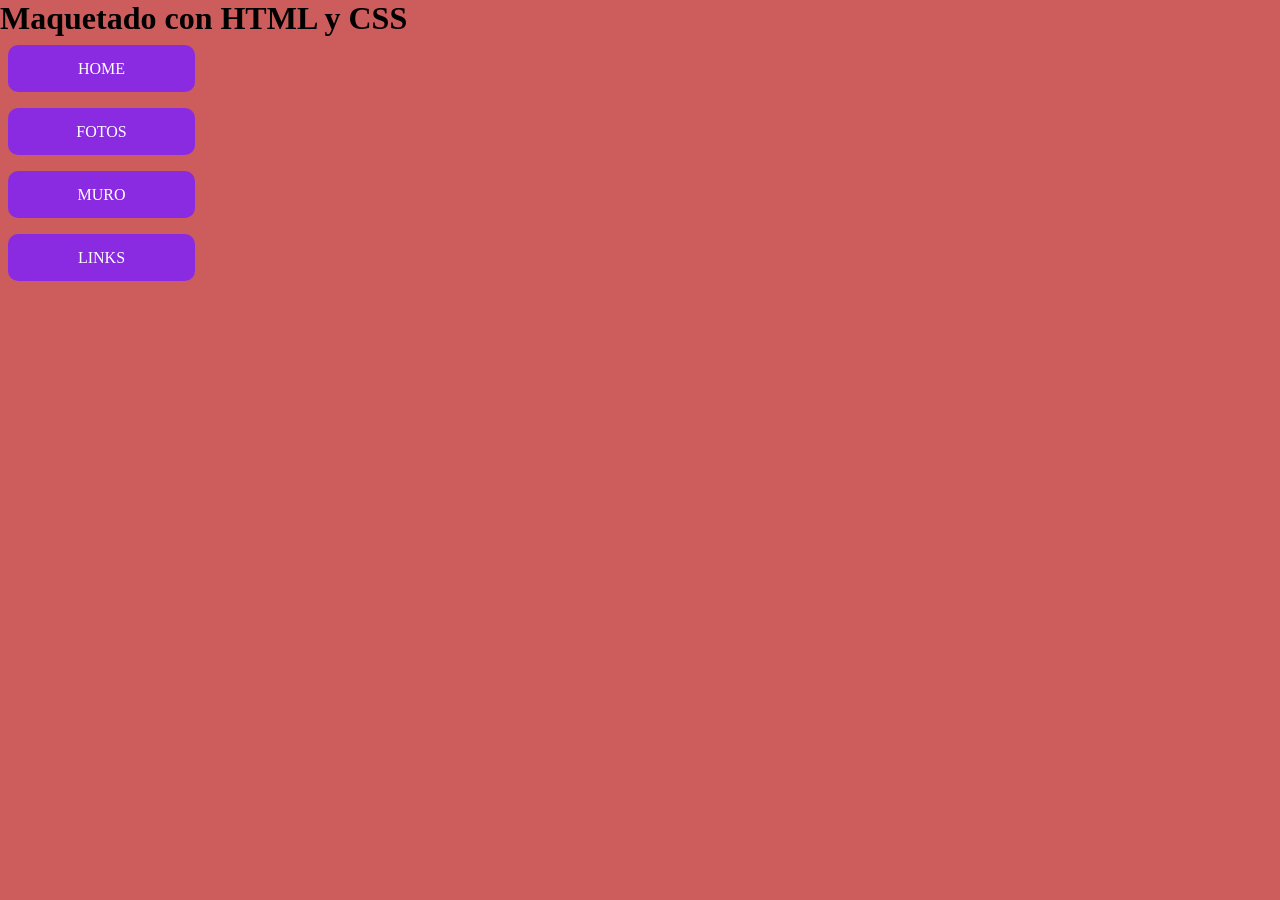
<file: caso02.html>
<!DOCTYPE html>
<html lang="es">
<head>
    <meta charset="UTF-8">
    <meta name="viewport" content="width=device-width, initial-scale=1.0">
    <title>Menú de navegación</title>
    <link rel="stylesheet" href="css/style01.css">
</head>
<body>
    <main>
        <h1>Maquetado con HTML y CSS</h1>
        <nav aria-label="Menú principal">
            <ul>
                <li><a href="index.html" class="boton">HOME</a></li>
                <li><a href="#fotos" class="boton">FOTOS</a></li>
                <li><a href="#muro" class="boton">MURO</a></li>
                <li><a href="#links" class="boton">LINKS</a></li>
            </ul>
        </nav>
        <section id="fotos" aria-label="Fotos"></section>
        <section id="muro" aria-label="Muro"></section>
        <section id="links" aria-label="Links"></section>
    </main>
</body>
</html>
</file>
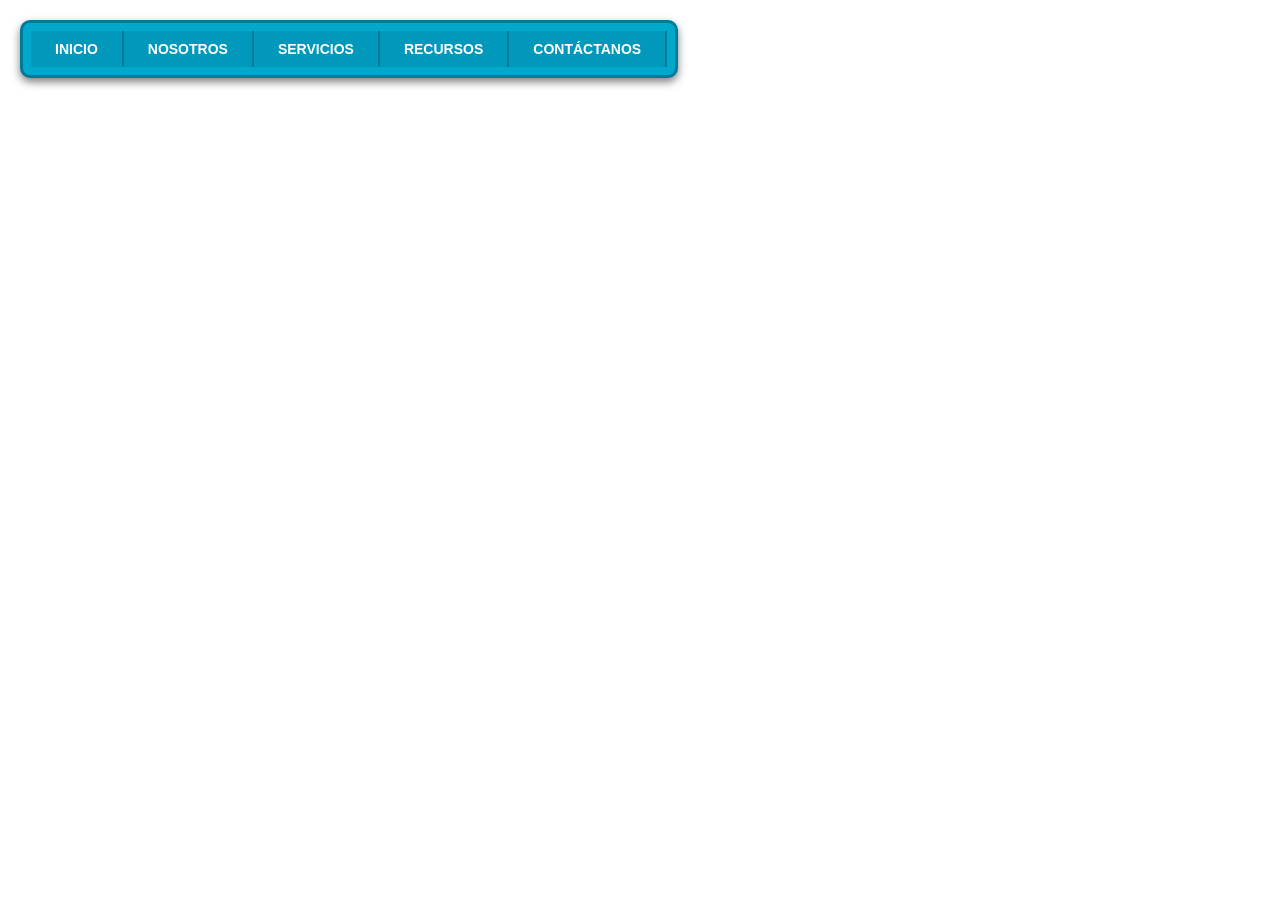
<file: caso03.html>
<!DOCTYPE html>
<html lang="es">
<head>
    <meta charset="UTF-8">
    <meta name="viewport" content="width=device-width, initial-scale=1.0">
    <title>Barra de navegación</title>
    <link rel="stylesheet" href="css/style02.css">
</head>
<body>
    <nav aria-label="Menú principal">
        <ul>
            <li><a href="index.html" class="boton">Inicio</a></li>
            <li><a href="#nosotros" class="boton">Nosotros</a></li>
            <li><a href="#servicios" class="boton">Servicios</a></li>
            <li><a href="#recursos" class="boton">Recursos</a></li>
            <li><a href="#contactanos" class="boton">Contáctanos</a></li>
        </ul>
    </nav>

    <main>
        <section id="nosotros" aria-label="Nosotros"></section>
        <section id="servicios" aria-label="Servicios"></section>
        <section id="recursos" aria-label="Recursos"></section>
        <section id="contactanos" aria-label="Contáctanos"></section>
    </main>
</body>
</html>
</file>
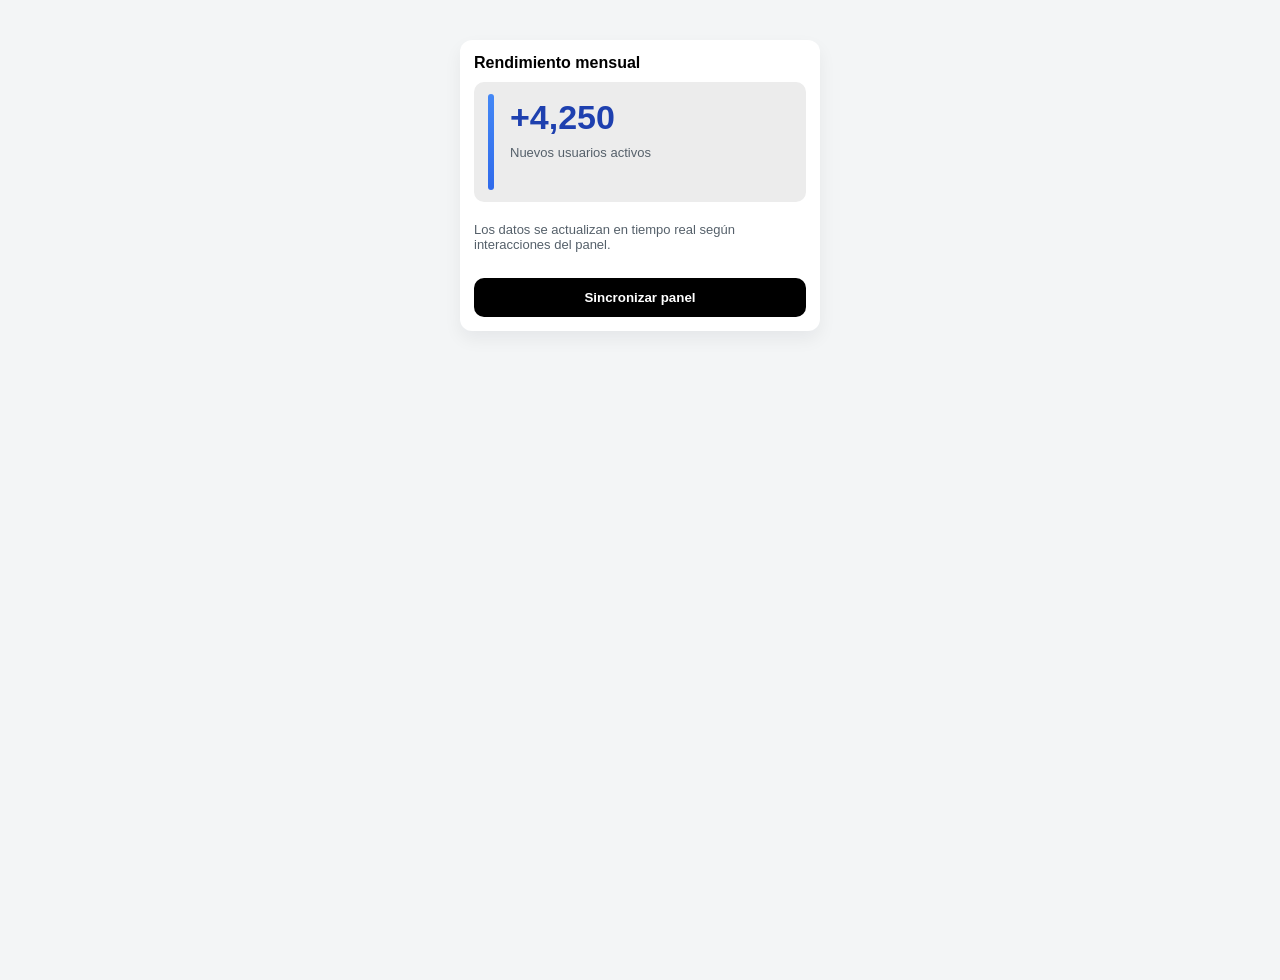
<file: caso04.html>
<!DOCTYPE html>
<html lang="es">
<head>
    <meta charset="UTF-8">
    <meta name="viewport" content="width=device-width, initial-scale=1.0">
    <title>Caso 04</title>
    <link rel="stylesheet" href="css/style03.css">
</head>
<body>
    <main>
        <section class="panel" aria-labelledby="panel-title">
            <div class="panel-inner">
                <div class="panel-header"><strong id="panel-title">Rendimiento mensual</strong></div>
                <div class="stat-box">
                    <div class="stat-inner">
                        <div class="stat-line"></div>
                        <div class="stat-value" id="statValue">+4,250</div>
                        <div class="stat-sub">Nuevos usuarios activos</div>
                    </div>
                </div>
                <p class="live-note">Los datos se actualizan en tiempo real según interacciones del panel.</p>
                <button type="button" class="sync-btn" id="syncBtn">Sincronizar panel</button>
            </div>
        </section>
    </main>

    <script>
        const syncButton = document.getElementById('syncBtn');
        if (syncButton) {
            syncButton.addEventListener('click', () => {
                syncButton.classList.add('pressed');
                window.setTimeout(() => syncButton.classList.remove('pressed'), 380);
            });
        }
    </script>
</body>
</html>
</file>
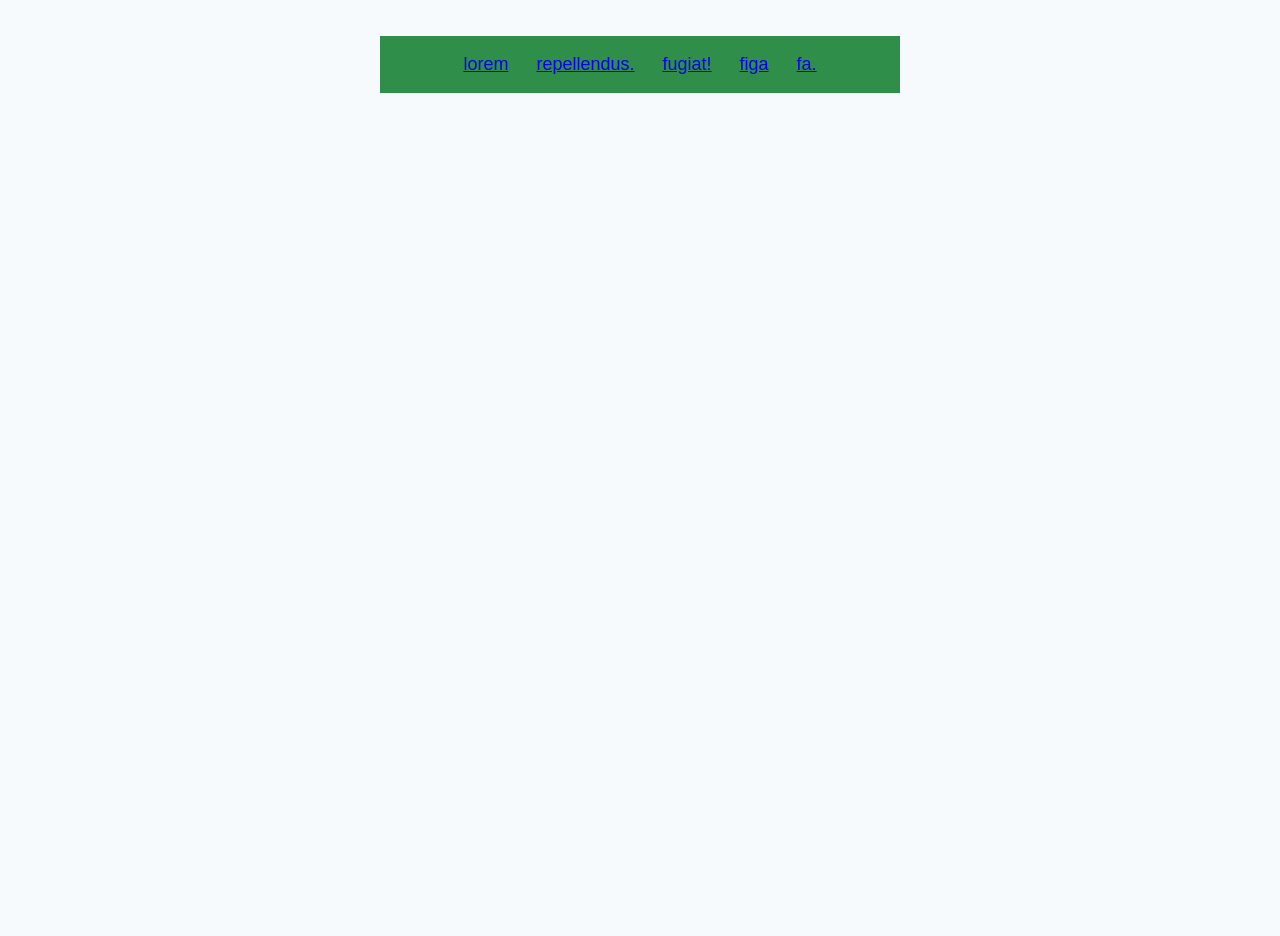
<file: caso05.html>
<!DOCTYPE html>
<html lang="es">
<head>
  <meta charset="UTF-8">
  <meta name="viewport" content="width=device-width, initial-scale=1.0">
  <title>Caso 05</title>
  <link rel="stylesheet" href="css/style04.css">
</head>
<body>
  <main>
    <div class="green-box">
      <ul>
        <li><a href="#lorem">lorem</a></li>
        <li><a href="#repellendus">repellendus.</a></li>
        <li><a href="#fugiat">fugiat!</a></li>
        <li><a href="#figa">figa</a></li>
        <li><a href="#fa">fa.</a></li>
      </ul>
    </div>

    <div aria-hidden="true">
      <span id="lorem"></span>
      <span id="repellendus"></span>
      <span id="fugiat"></span>
      <span id="figa"></span>
      <span id="fa"></span>
    </div>
  </main>
</body>
</html>
</file>
<file: css/style01.css>
*{
      margin: 0;
      padding: 0;
}

body{
    background-color: #cd5c5c;
}
ul{
    width: 187px;
    list-style: none;
}
a.boton{
    width: 187px;
    height: 32px;
    background-color: blueviolet;
    border-radius: 10px;
    margin: 8px;
    padding-top: 15px;
    text-align: center;
    color: white;
    text-decoration: none;
    float: left;
    transition: all 1s;
}
.boton:hover{
    background-color: #aa7ed4;
    color: black;
    text-transform: lowercase;
    opacity: 0.8;
}
.boton:active{
    transform: scale(.95);
}
</file>
<file: css/style02.css>
*{
    margin: 0;
    padding: 0;
}
body{
    font-family: Arial, sans-serif;
    background-color: #fff;
    padding: 20px;
}
nav{
    background-color: #00a8cc;
    padding: 8px;
    border: 3px solid #007a99;
    border-radius: 10px;
    box-shadow: 0px 4px 8px rgba(0,0,0,0.5);
    display: inline-block;
}
ul{
    list-style-type: none;
    margin: 0;
    padding: 0;
    display: flex;
}
li{
    border-right: 2px solid #007a99;
}
a{
    color: #fff;
    text-decoration: none;
    font-weight: bold;
    font-size: 14px;
    text-transform: uppercase;
    padding: 10px 24px;
    background-color: #0099bc;
    display: block;
    transition: background-color 0.2s ease;
}
a:hover{
    background-color: #007a99;
}
</file>
<file: css/style03.css>
*{
  margin: 0;
  padding: 0;
}
body{
  font-family: Arial, sans-serif;
  background-color: #f3f5f6;
  min-height: 100vh;
  display: flex;
  justify-content: center;
  align-items: flex-start;
  padding: 40px 20px;
}

.container{ width:360px; }

.title{ font-size:18px; margin-bottom:8px; font-weight:700; color:#111827; }

.panel{ width:360px; }
.panel-inner{ background:#fff; border-radius:12px; padding:14px; box-shadow:0 8px 18px rgba(15,23,42,0.06); width:100%; display:flex; flex-direction:column; justify-content:flex-start; gap:10px; box-sizing:border-box; }

.stat-box{ position:relative; background:#ececec; border-radius:10px; padding:16px 18px; overflow:hidden; min-height:88px; }
.stat-box::before{ content:''; position:absolute; left:14px; top:12px; bottom:12px; width:6px; background:linear-gradient(#3b82f6,#2563eb); border-radius:4px; opacity:0.95; }
.stat-value{ font-size:34px; font-weight:800; color:#1e40af; margin-left:18px; }
.stat-sub{ font-size:13px; color:#55606a; margin-left:18px; margin-top:8px; }
.live-note{ font-size:13px; color:#55606a; margin-top:10px; }
.sync-btn{ display:block; width:100%; margin-top:16px; background:#000; color:#fff; border:none; padding:12px; border-radius:10px; cursor:pointer; font-weight:700; transition: transform 0.18s ease, opacity 0.24s ease, color 0.18s ease; }
.sync-btn.pressed{ transform: scale(0.96); opacity: 0.92; color: #fff; }
.sync-btn:active{ transform: scale(0.96); }

/* small helpers */
.flash{ transform: scale(1.04); transition: transform 0.18s ease; }
</file>
<file: css/style04.css>
*{box-sizing:border-box;margin:0;padding:0}
body{font-family:Arial, sans-serif;background:#f7fafc;padding:0}

.green-box{ width:520px; max-width:calc(100% - 40px); margin:36px auto 0; background:#2f8f4a; border-radius:0; padding:18px 24px; box-shadow:none; }
.green-box ul{ list-style:none; display:flex; gap:28px; padding:0; margin:0; align-items:center; justify-content:center; flex-wrap:wrap; }
.green-box li{ font-size:18px; margin:0; }
.green-box .item-link{ color:#ffffff; text-decoration:none; display:block; padding:6px 0; border-radius:0; }
.green-box .item-link:hover{ background:none; text-decoration:none; opacity:0.95; }
.green-box .item-link:active{ opacity:0.9; }
/* removed extra last-child margin to keep spacing consistent */

/* page only contains the green box */
html,body{height:100%}
</file>
